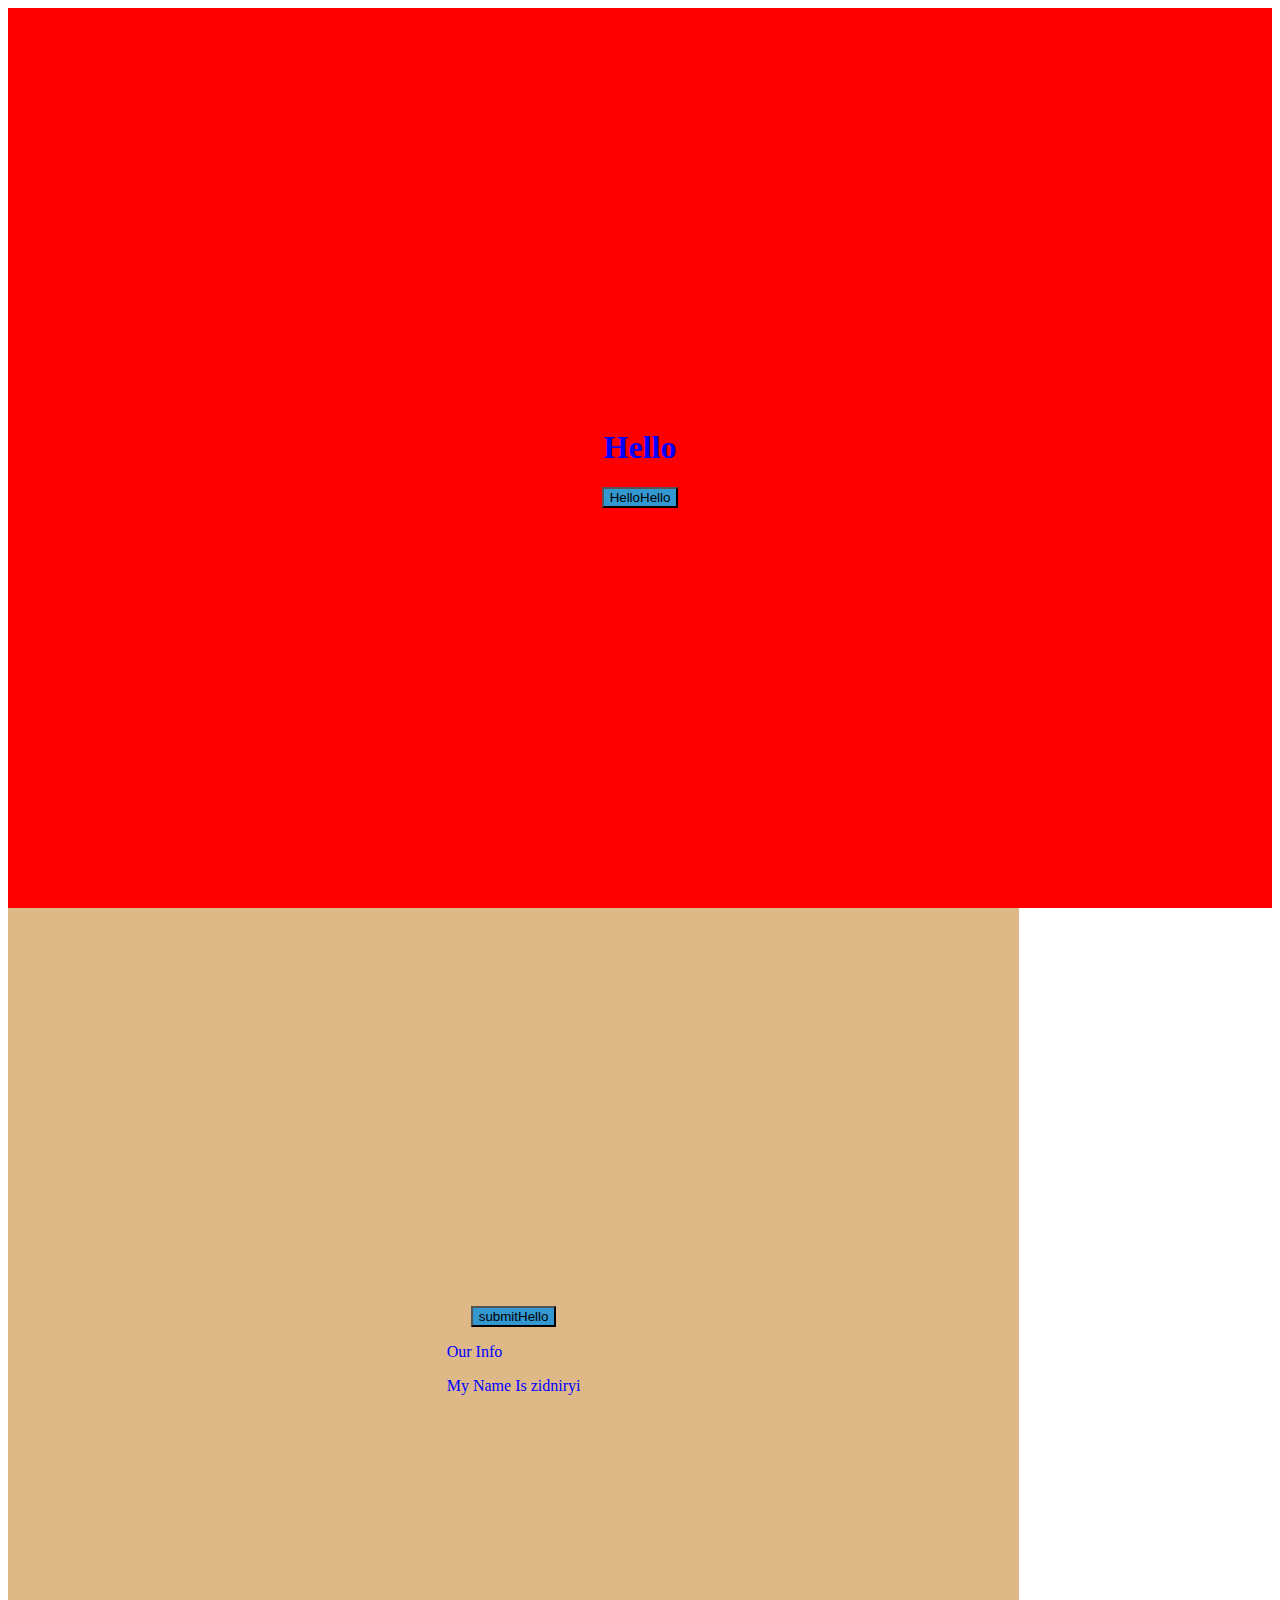
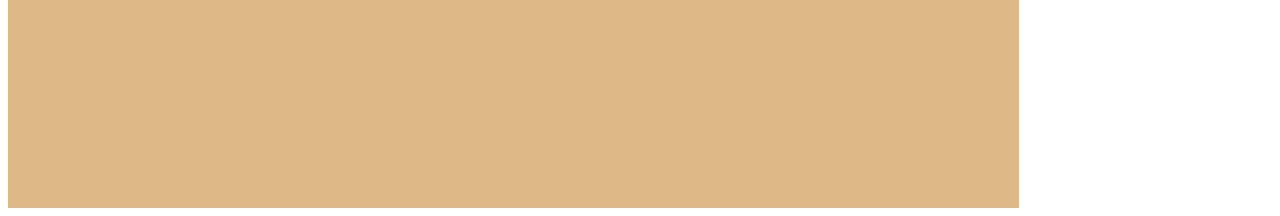
<file: index.html>
<!DOCTYPE html>
<html>
<head>
    <meta charset="utf-8">
    <meta http-equiv="X-UA-Compatible" content="IE=edge">
    <title>Page Title</title>
    <meta name="viewport" content="width=device-width, initial-scale=1">
    <link rel="stylesheet" href="./styles/style.css">

</head>
<body>
<header>
    <h1>Hello</h1>
    <button>Hello</button>
</header>

<div class="contact">
  <button>submit</button>
  <div class="info">
        <p>Our Info</p>
        <p>My Name Is zidniryi</p>
  </div>
</div>
</body>
</html>
</file>
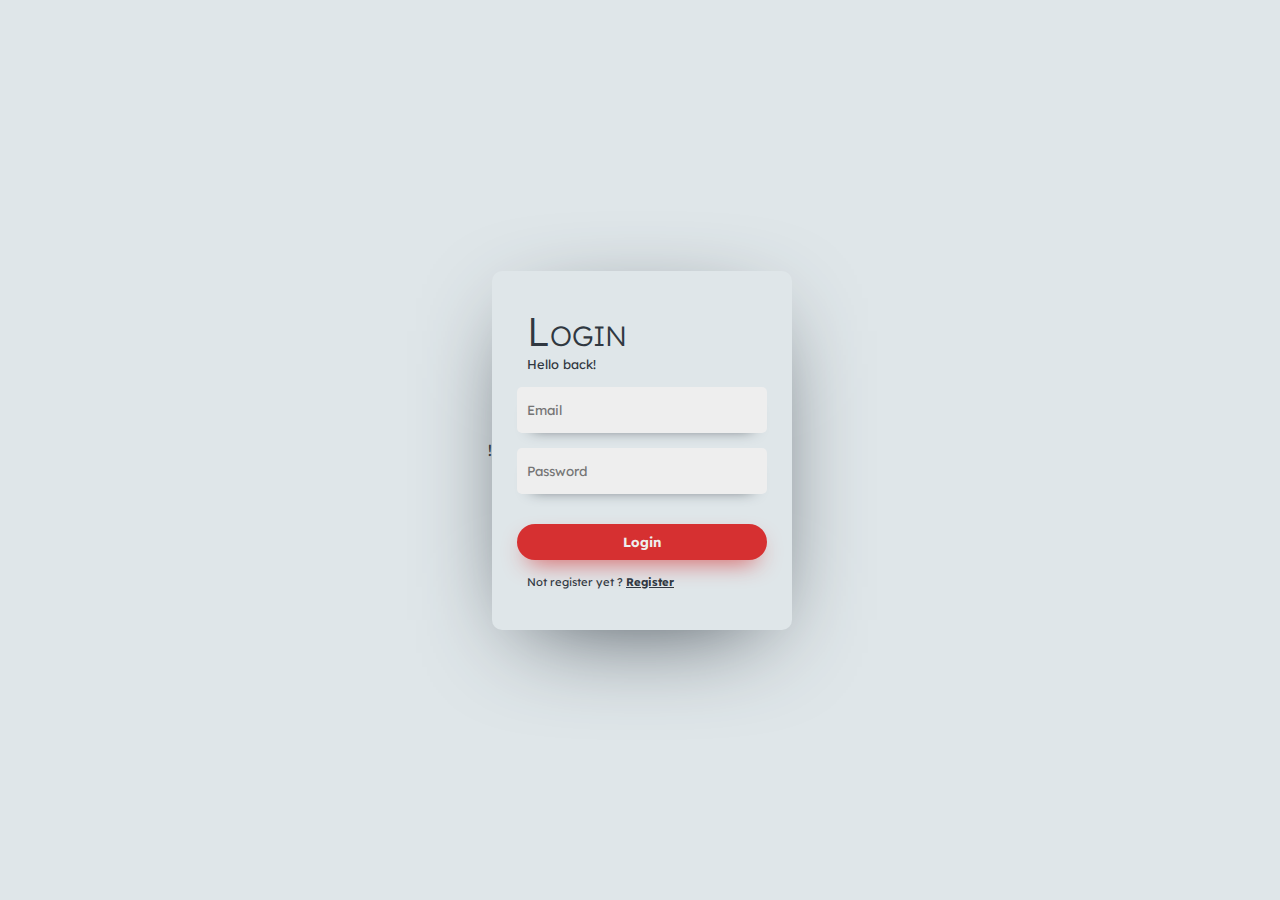
<file: auth.html>
!<!DOCTYPE html>
<html>
<head>
    <meta charset="utf-8">
    <meta http-equiv="X-UA-Compatible" content="IE=edge">
    <title>Hello World!</title>
    <meta name="viewport" content="width=device-width, initial-scale=1">
    <link rel="stylesheet" type="text/css" media="screen" href="./styles/login.css">
</head>
<body>
  <div class="form-container">
  <div class="active-form" id="login-container">
    <form class="login-form">
      <h2 class="title">Login</h2>
      <p class="text">Hello back!</p>
      <input class="email" type="email" placeholder="Email"/>
      <input class="password" type="password" placeholder="Password"/>
      <button type="submit">Login</button><span id="register-transition">Not register yet ? <a href="#">Register</a></span>
    </form>
  </div>
  <div class="inactive-form" id="register-container">
    <form class="register-form">
      <h2 class="title">Register</h2>
      <p class="text">Register</p>
      <input class="username" type="text" placeholder="Username"/>
      <input class="email" type="email" placeholder="Email"/>
      <input class="password" type="password" placeholder="Password"/>
      <button type="submit">Register</button><span id="login-transition">Already Register ? <a href="#">Login</a></span>
    </form>
  </div>
</div>  
<script src="./js/auth.js"></script>
</body>
</html>
</file>
<file: styles/style.css>
header, .contact {
  display: -webkit-box;
  display: -ms-flexbox;
  display: flex;
  -webkit-box-pack: center;
      -ms-flex-pack: center;
          justify-content: center;
  -webkit-box-align: center;
      -ms-flex-align: center;
          align-items: center;
  -webkit-box-orient: vertical;
  -webkit-box-direction: normal;
      -ms-flex-direction: column;
          flex-direction: column;
  background: red;
  height: 100vh;
  color: blue;
}

header button, .contact button {
  background-color: #3498d0;
}

header button:hover, .contact button:hover {
  background-color: red;
}

header button::after, .contact button::after {
  content: "Hello";
}

.contact {
  background-color: burlywood;
  width: 80%;
}

.contact button {
  background-color: #3498d0;
}
/*# sourceMappingURL=style.css.map */
</file>
<file: styles/login.css>
@import url("https://fonts.googleapis.com/css?family=Lexend+Deca|Libre+Caslon+Display&display=swap");
@import url("https://fonts.googleapis.com/css?family=Playfair+Display+SC&display=swap");
.form-container {
  -webkit-box-shadow: 0 25px 100px -35px #303841;
          box-shadow: 0 25px 100px -35px #303841;
  border-radius: 10px;
  width: 300px;
}

.form-container h2 {
  font-family: "Lexend Deca", sans-serif;
  font-variant: small-caps;
  font-size: 2.5em;
  font-weight: 300;
}

.form-container .active-form {
  -webkit-animation-fill-mode: forwards;
          animation-fill-mode: forwards;
  -webkit-animation: show-form 300ms 1 cubic-bezier(0.64, 0.31, 0.16, 0.85);
          animation: show-form 300ms 1 cubic-bezier(0.64, 0.31, 0.16, 0.85);
}

.form-container .register-form, .form-container .login-form {
  padding: 25px;
  display: block;
}

.form-container .title {
  margin: 10px 10px 0 10px;
}

.form-container .text {
  font-size: 0.8em;
  margin: 0 10px;
}

.form-container .username, .form-container .email, .form-container .password {
  display: block;
  width: 100%;
  margin: 15px 0;
  padding: 15px 10px;
  border-radius: 5px;
  border: none;
  outline: none;
  background-color: #eeeeee;
  color: #303841;
  font-family: "Lexend Deca", sans-serif;
  -webkit-box-shadow: 0 10px 15px -15px #303841;
          box-shadow: 0 10px 15px -15px #303841;
  -webkit-transition: padding 200ms ease;
  transition: padding 200ms ease;
  cursor: text;
}

.inactive-form {
  -webkit-animation-fill-mode: forwards;
          animation-fill-mode: forwards;
  -webkit-animation: hide-form 300ms 1 cubic-bezier(0.64, 0.31, 0.16, 0.85);
          animation: hide-form 300ms 1 cubic-bezier(0.64, 0.31, 0.16, 0.85);
}

.inactive-form .username, .inactive-form .email, .inactive-form .password {
  display: block;
  width: 100%;
  margin: 15px 0;
  padding: 15px 10px;
  border-radius: 5px;
  border: none;
  outline: none;
  background-color: #eeeeee;
  color: #303841;
  font-family: "Lexend Deca", sans-serif;
  -webkit-box-shadow: 0 10px 15px -15px #303841;
          box-shadow: 0 10px 15px -15px #303841;
  -webkit-transition: padding 200ms ease;
  transition: padding 200ms ease;
  cursor: text;
}

.inactive-form h2 {
  font-family: "Lexend Deca", sans-serif;
  font-variant: small-caps;
  font-size: 2.5em;
  font-weight: 300;
}

#login-transition, #register-transition {
  display: inline-block;
  font-size: 0.7em;
  margin: 0 10px;
  text-align: center;
}

#login-transition a, #register-transition a {
  font-weight: bold;
  color: #303841;
}

@-webkit-keyframes hide-form {
  0% {
    -webkit-transform: scale(1);
            transform: scale(1);
    opacity: 1;
  }
  100% {
    -webkit-transform: scale(0.8);
            transform: scale(0.8);
    opacity: 0;
  }
}

@keyframes hide-form {
  0% {
    -webkit-transform: scale(1);
            transform: scale(1);
    opacity: 1;
  }
  100% {
    -webkit-transform: scale(0.8);
            transform: scale(0.8);
    opacity: 0;
  }
}

@-webkit-keyframes show-form {
  0% {
    -webkit-transform: scale(0.8);
            transform: scale(0.8);
    opacity: 0;
  }
  100% {
    -webkit-transform: scale(1);
            transform: scale(1);
    opacity: 1;
  }
}

@keyframes show-form {
  0% {
    -webkit-transform: scale(0.8);
            transform: scale(0.8);
    opacity: 0;
  }
  100% {
    -webkit-transform: scale(1);
            transform: scale(1);
    opacity: 1;
  }
}

body {
  font-family: "Lexend Deca", sans-serif;
  display: -webkit-box;
  display: -ms-flexbox;
  display: flex;
  -webkit-box-pack: center;
      -ms-flex-pack: center;
          justify-content: center;
  -webkit-box-align: center;
      -ms-flex-align: center;
          align-items: center;
  height: 100vh;
  background-color: #dfe6e9;
  color: #303841;
  margin: 0;
}

.clear {
  clear: both;
}

button {
  margin: 15px 0;
  padding: 10px 15px;
  width: 100%;
  font-family: "Lexend Deca", sans-serif;
  border-radius: 25px;
  border: none;
  outline: none;
  background: #d63031;
  color: #eeeeee;
  -webkit-box-shadow: 0 10px 25px -10px #d63031;
          box-shadow: 0 10px 25px -10px #d63031;
  cursor: pointer;
  font-weight: 700;
  -webkit-transition: 200ms ease;
  transition: 200ms ease;
}

button:hover {
  -webkit-transform: translateY(-4px);
          transform: translateY(-4px);
  -webkit-box-shadow: 0 12px 25px -10px #d63031;
          box-shadow: 0 12px 25px -10px #d63031;
}
/*# sourceMappingURL=login.css.map */
</file>
